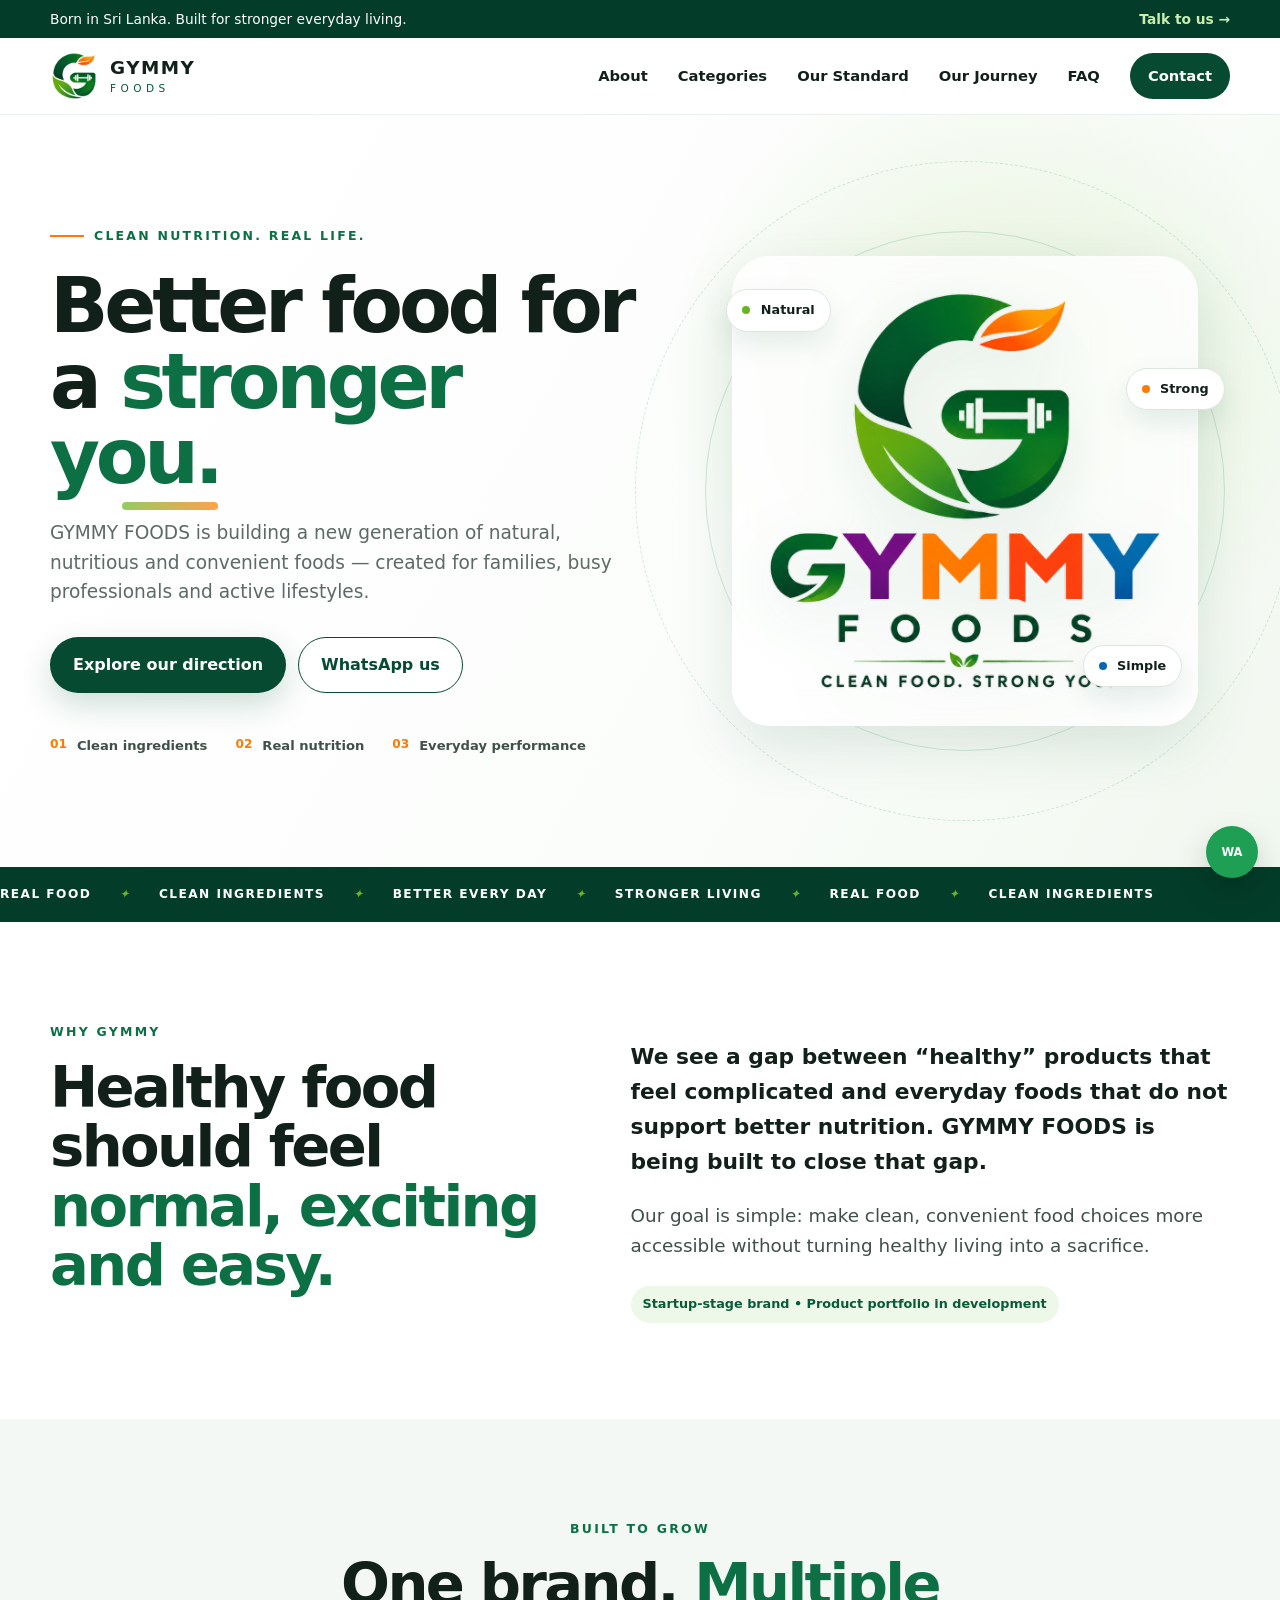
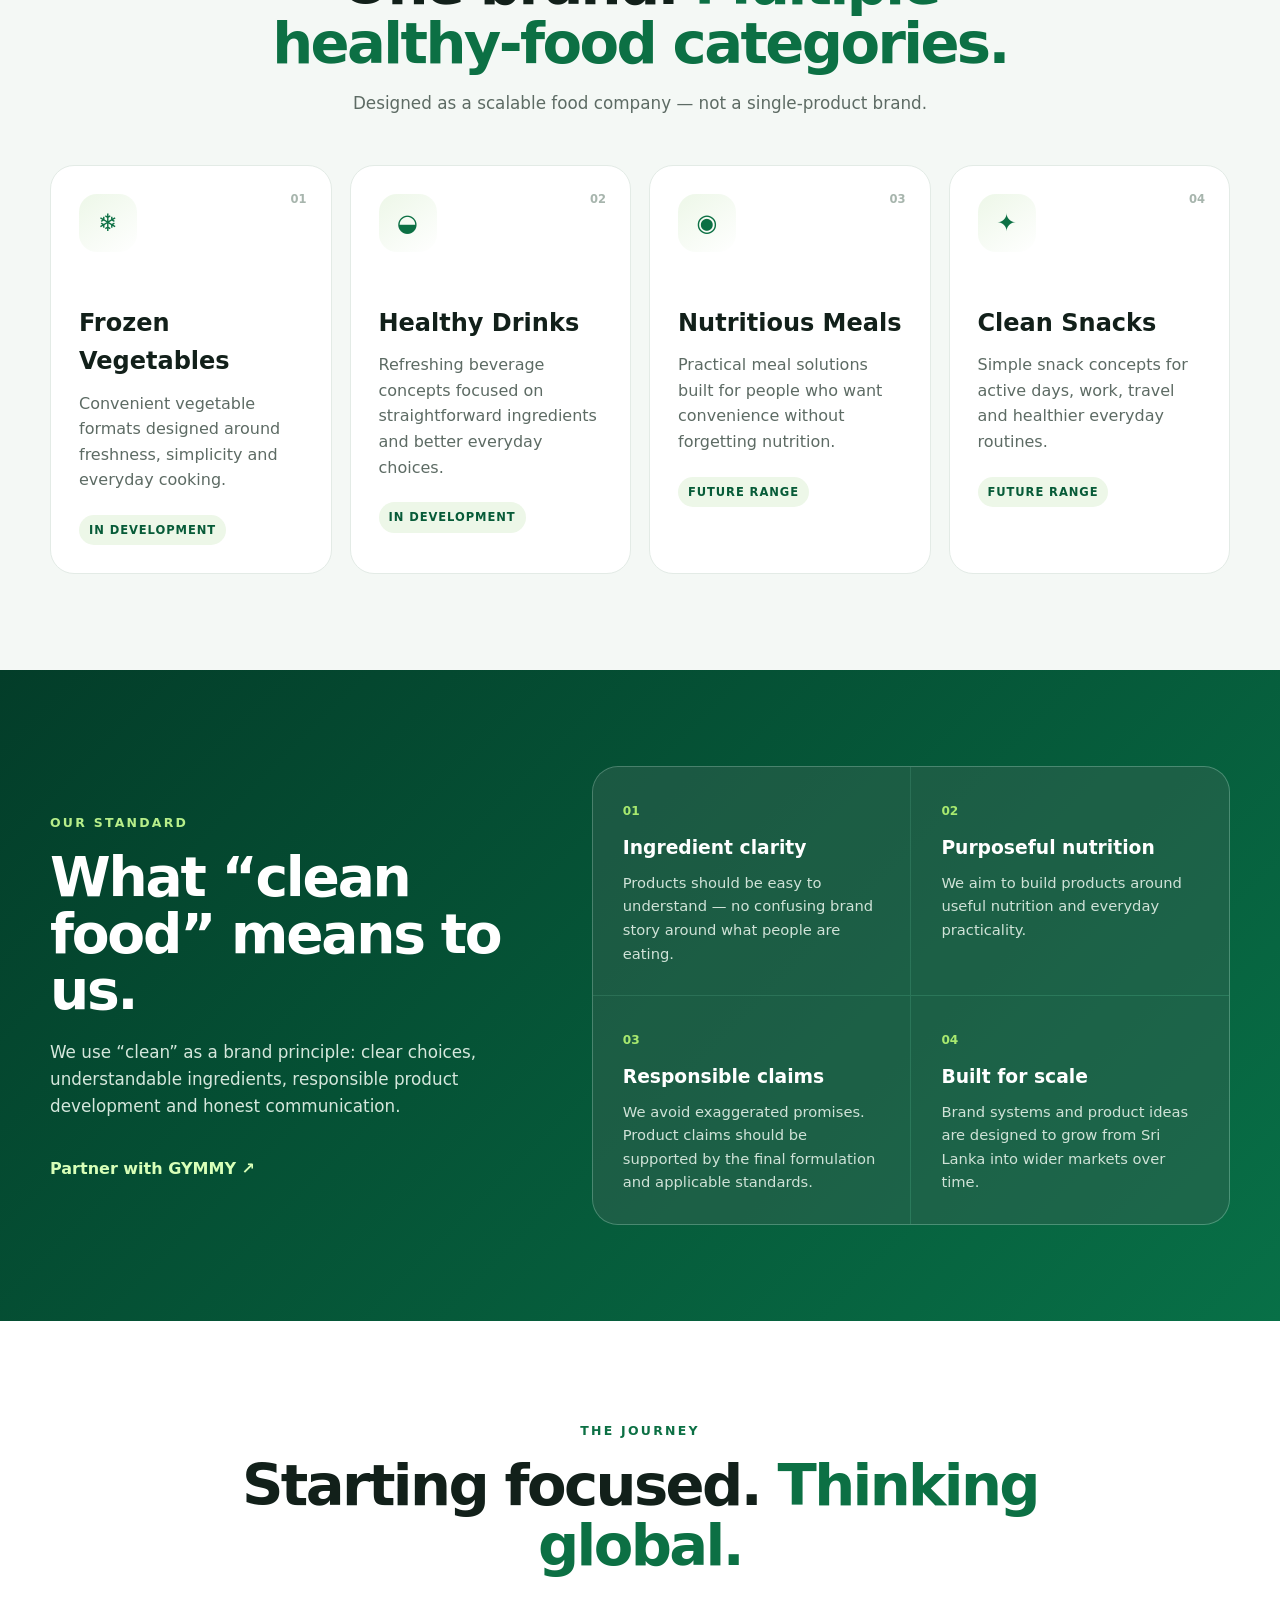
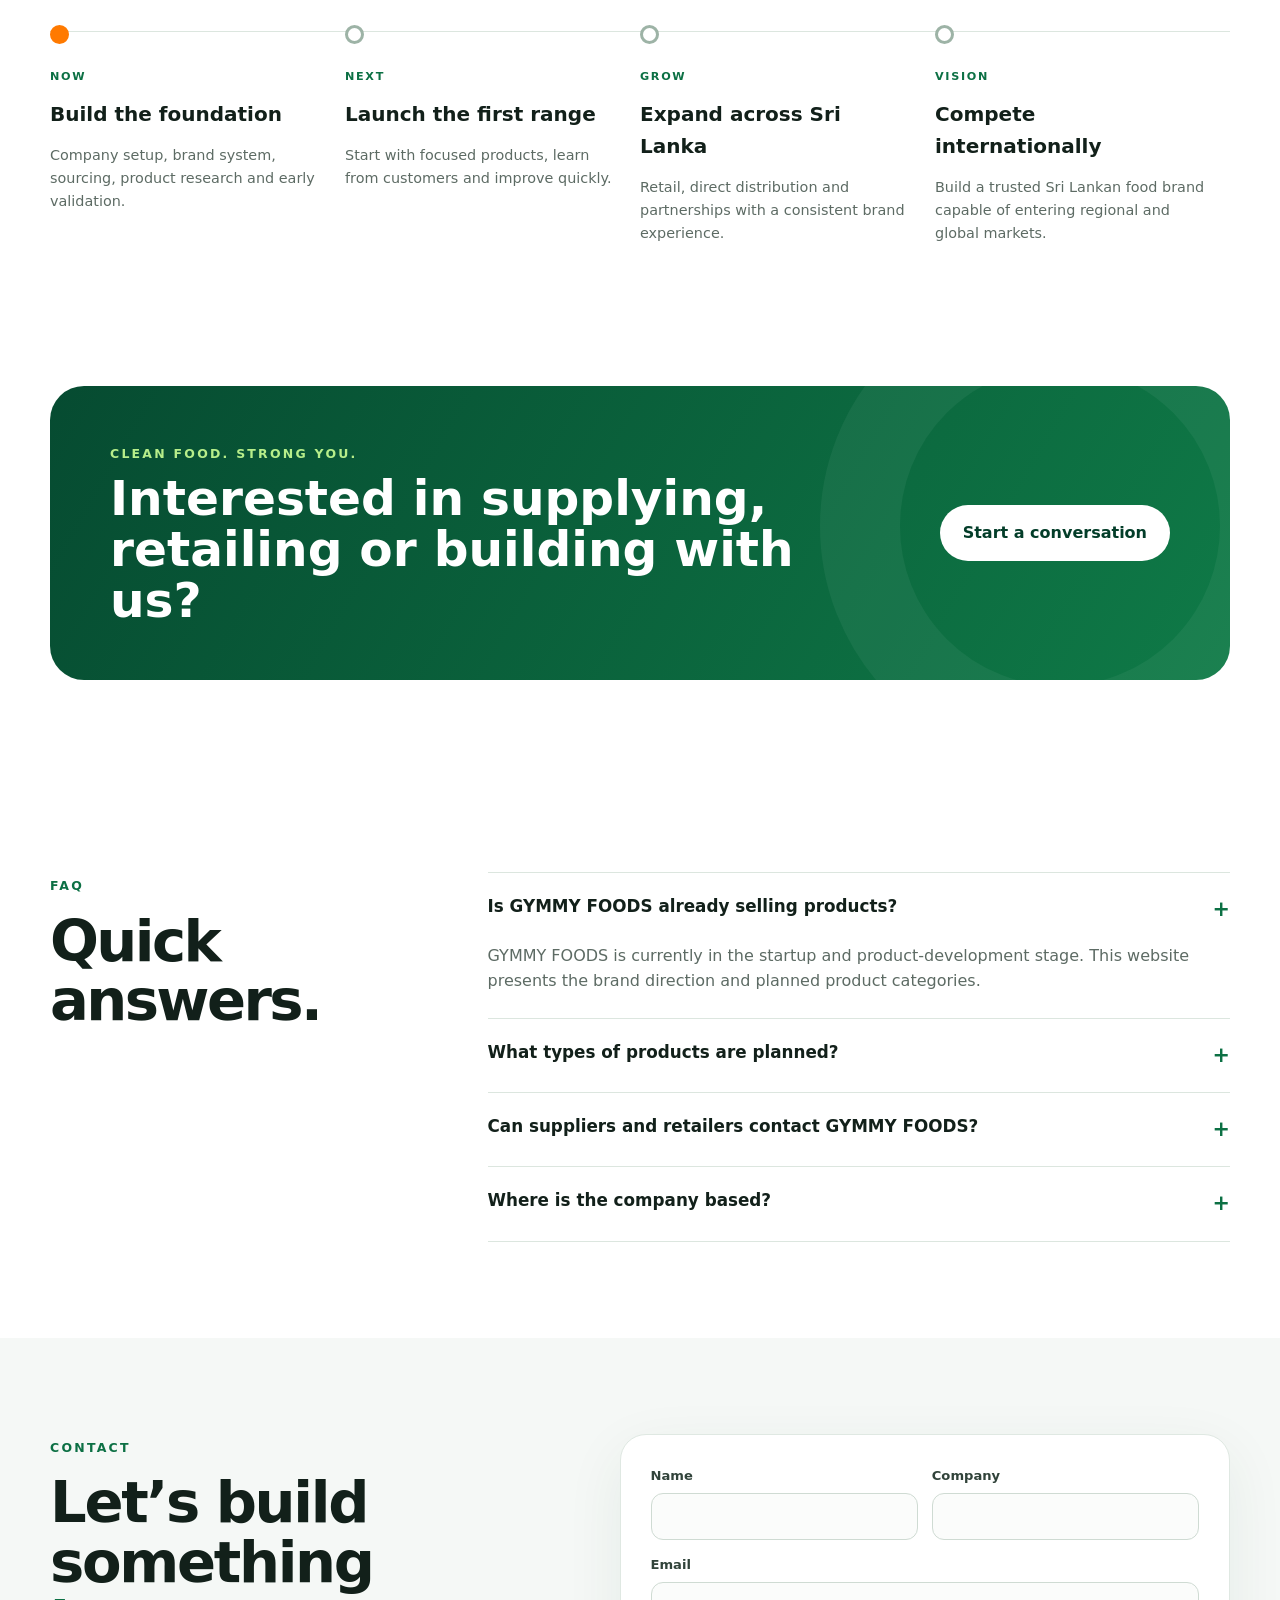
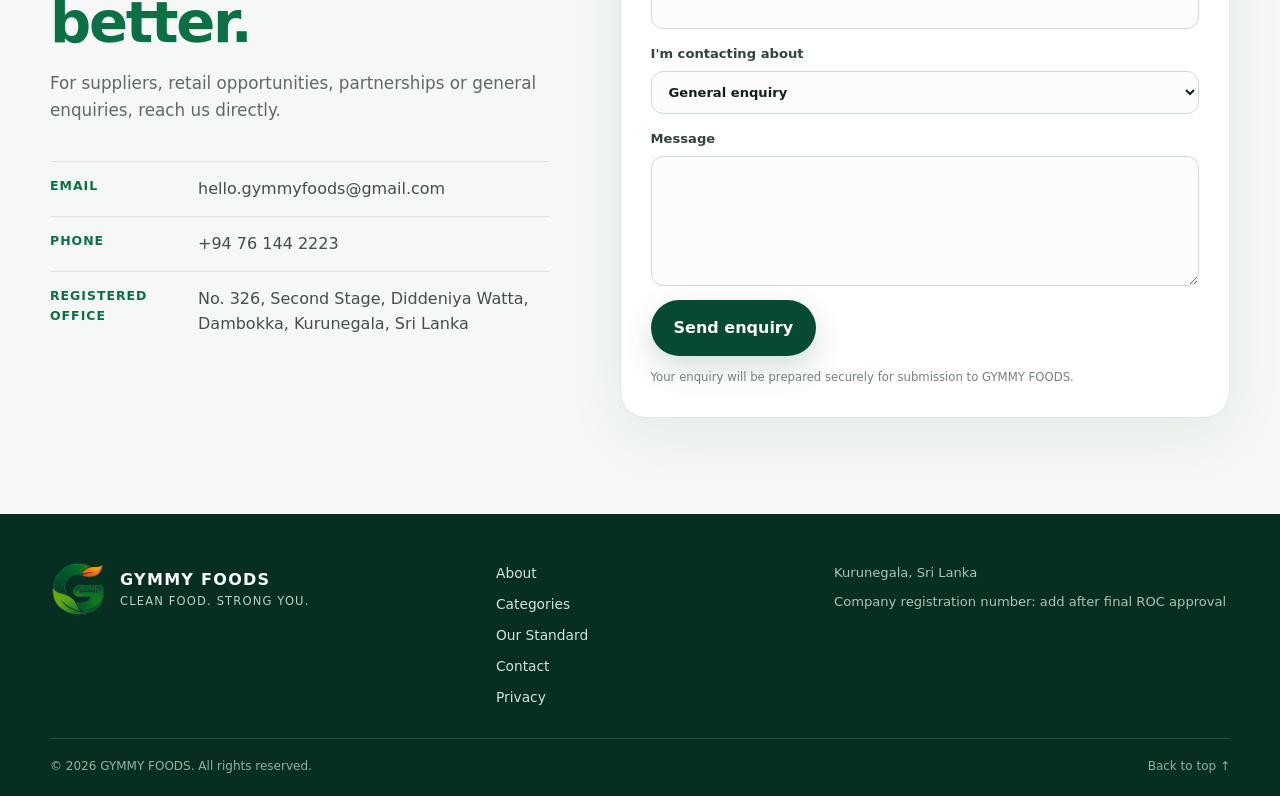
<file: index.html>
<!doctype html>
<html lang="en">
<head>
  <meta charset="utf-8">
  <meta name="viewport" content="width=device-width, initial-scale=1">
  <meta name="theme-color" content="#075b38">
  <meta name="description" content="GYMMY FOODS — clean nutrition for stronger everyday living. A Sri Lankan healthy-food startup focused on frozen vegetables, healthy drinks, nutritious meals and clean-label foods.">
  <meta name="robots" content="index,follow">
  <meta property="og:type" content="website">
  <meta property="og:title" content="GYMMY FOODS | Clean Food. Strong You.">
  <meta property="og:description" content="Natural, nutritious, performance-minded food for everyday life.">
  <meta property="og:image" content="assets/gymmy-logo.png">
  <meta property="og:url" content="https://gymmyfoods.pages.dev/">
  <meta name="twitter:card" content="summary_large_image">
  <title>GYMMY FOODS | Clean Food. Strong You.</title>
  <link rel="icon" href="assets/gymmy-mark.png" type="image/png">
  <link rel="manifest" href="manifest.webmanifest">
  <link rel="stylesheet" href="styles.css">
  <script type="application/ld+json">
  {
    "@context":"https://schema.org",
    "@type":"Organization",
    "name":"GYMMY FOODS",
    "url":"https://gymmyfoods.pages.dev/",
    "logo":"https://gymmyfoods.pages.dev/assets/gymmy-logo.png",
    "email":"hello.gymmyfoods@gmail.com",
    "telephone":"+94761442223",
    "slogan":"CLEAN FOOD. STRONG YOU.",
    "address":{
      "@type":"PostalAddress",
      "streetAddress":"No. 326, Second Stage, Diddeniya Watta",
      "addressLocality":"Dambokka",
      "addressRegion":"Kurunegala",
      "addressCountry":"LK"
    }
  }
  </script>
</head>
<body>
  <a class="skip-link" href="#main">Skip to content</a>

  <div class="topbar">
    <div class="container topbar-inner">
      <span>Born in Sri Lanka. Built for stronger everyday living.</span>
      <a href="#contact">Talk to us <span aria-hidden="true">→</span></a>
    </div>
  </div>

  <header class="site-header" id="top">
    <div class="container nav-wrap">
      <a class="brand" href="#top" aria-label="GYMMY FOODS home">
        <img src="assets/gymmy-mark.png" alt="GYMMY FOODS symbol" width="52" height="52">
        <span class="brand-text"><strong>GYMMY</strong><small>FOODS</small></span>
      </a>
      <button class="menu-toggle" type="button" aria-label="Open navigation" aria-expanded="false" aria-controls="site-nav">
        <span></span><span></span><span></span>
      </button>
      <nav id="site-nav" class="site-nav" aria-label="Primary navigation">
        <a href="#about">About</a>
        <a href="#categories">Categories</a>
        <a href="#standard">Our Standard</a>
        <a href="#journey">Our Journey</a>
        <a href="#faq">FAQ</a>
        <a class="nav-cta" href="#contact">Contact</a>
      </nav>
    </div>
  </header>

  <main id="main">
    <section class="hero section">
      <div class="container hero-grid">
        <div class="hero-copy reveal">
          <div class="eyebrow"><span></span> CLEAN NUTRITION. REAL LIFE.</div>
          <h1>Better food for a <em>stronger you.</em></h1>
          <p class="hero-lead">GYMMY FOODS is building a new generation of natural, nutritious and convenient foods — created for families, busy professionals and active lifestyles.</p>
          <div class="hero-actions">
            <a class="btn btn-primary" href="#categories">Explore our direction</a>
            <a class="btn btn-secondary" href="https://wa.me/94761442223?text=Hello%20GYMMY%20FOODS" rel="noopener">WhatsApp us</a>
          </div>
          <div class="hero-proof" aria-label="Brand pillars">
            <div><strong>01</strong><span>Clean ingredients</span></div>
            <div><strong>02</strong><span>Real nutrition</span></div>
            <div><strong>03</strong><span>Everyday performance</span></div>
          </div>
        </div>

        <div class="hero-visual reveal" aria-label="GYMMY FOODS brand visual">
          <div class="visual-orbit orbit-one"></div>
          <div class="visual-orbit orbit-two"></div>
          <div class="hero-logo-card">
            <img src="assets/gymmy-logo.png" alt="GYMMY FOODS — Clean Food. Strong You." loading="eager">
          </div>
          <div class="float-chip chip-natural"><span class="dot dot-green"></span> Natural</div>
          <div class="float-chip chip-strength"><span class="dot dot-orange"></span> Strong</div>
          <div class="float-chip chip-simple"><span class="dot dot-blue"></span> Simple</div>
        </div>
      </div>
    </section>

    <section class="brand-strip" aria-label="GYMMY promise">
      <div class="marquee-track">
        <span>REAL FOOD</span><i>✦</i><span>CLEAN INGREDIENTS</span><i>✦</i><span>BETTER EVERY DAY</span><i>✦</i><span>STRONGER LIVING</span><i>✦</i><span>REAL FOOD</span><i>✦</i><span>CLEAN INGREDIENTS</span>
      </div>
    </section>

    <section id="about" class="section about-section">
      <div class="container split-grid">
        <div class="section-heading reveal">
          <span class="kicker">WHY GYMMY</span>
          <h2>Healthy food should feel <span>normal, exciting and easy.</span></h2>
        </div>
        <div class="about-copy reveal">
          <p>We see a gap between “healthy” products that feel complicated and everyday foods that do not support better nutrition. GYMMY FOODS is being built to close that gap.</p>
          <p>Our goal is simple: make clean, convenient food choices more accessible without turning healthy living into a sacrifice.</p>
          <div class="micro-note">Startup-stage brand • Product portfolio in development</div>
        </div>
      </div>
    </section>

    <section id="categories" class="section categories-section">
      <div class="container">
        <div class="section-heading centered reveal">
          <span class="kicker">BUILT TO GROW</span>
          <h2>One brand. <span>Multiple healthy-food categories.</span></h2>
          <p>Designed as a scalable food company — not a single-product brand.</p>
        </div>

        <div class="category-grid">
          <article class="category-card reveal">
            <div class="icon-shell">❄</div>
            <div class="card-number">01</div>
            <h3>Frozen Vegetables</h3>
            <p>Convenient vegetable formats designed around freshness, simplicity and everyday cooking.</p>
            <span class="status-pill">In development</span>
          </article>
          <article class="category-card reveal">
            <div class="icon-shell">◒</div>
            <div class="card-number">02</div>
            <h3>Healthy Drinks</h3>
            <p>Refreshing beverage concepts focused on straightforward ingredients and better everyday choices.</p>
            <span class="status-pill">In development</span>
          </article>
          <article class="category-card reveal">
            <div class="icon-shell">◉</div>
            <div class="card-number">03</div>
            <h3>Nutritious Meals</h3>
            <p>Practical meal solutions built for people who want convenience without forgetting nutrition.</p>
            <span class="status-pill">Future range</span>
          </article>
          <article class="category-card reveal">
            <div class="icon-shell">✦</div>
            <div class="card-number">04</div>
            <h3>Clean Snacks</h3>
            <p>Simple snack concepts for active days, work, travel and healthier everyday routines.</p>
            <span class="status-pill">Future range</span>
          </article>
        </div>
      </div>
    </section>

    <section id="standard" class="section standard-section">
      <div class="container standard-grid">
        <div class="standard-panel reveal">
          <span class="kicker light">OUR STANDARD</span>
          <h2>What “clean food” means to us.</h2>
          <p>We use “clean” as a brand principle: clear choices, understandable ingredients, responsible product development and honest communication.</p>
          <a class="text-link" href="#contact">Partner with GYMMY <span>↗</span></a>
        </div>
        <div class="principles-grid reveal">
          <div class="principle"><b>01</b><h3>Ingredient clarity</h3><p>Products should be easy to understand — no confusing brand story around what people are eating.</p></div>
          <div class="principle"><b>02</b><h3>Purposeful nutrition</h3><p>We aim to build products around useful nutrition and everyday practicality.</p></div>
          <div class="principle"><b>03</b><h3>Responsible claims</h3><p>We avoid exaggerated promises. Product claims should be supported by the final formulation and applicable standards.</p></div>
          <div class="principle"><b>04</b><h3>Built for scale</h3><p>Brand systems and product ideas are designed to grow from Sri Lanka into wider markets over time.</p></div>
        </div>
      </div>
    </section>

    <section id="journey" class="section journey-section">
      <div class="container">
        <div class="section-heading centered reveal">
          <span class="kicker">THE JOURNEY</span>
          <h2>Starting focused. <span>Thinking global.</span></h2>
        </div>
        <div class="timeline reveal">
          <div class="timeline-item active"><span>NOW</span><h3>Build the foundation</h3><p>Company setup, brand system, sourcing, product research and early validation.</p></div>
          <div class="timeline-item"><span>NEXT</span><h3>Launch the first range</h3><p>Start with focused products, learn from customers and improve quickly.</p></div>
          <div class="timeline-item"><span>GROW</span><h3>Expand across Sri Lanka</h3><p>Retail, direct distribution and partnerships with a consistent brand experience.</p></div>
          <div class="timeline-item"><span>VISION</span><h3>Compete internationally</h3><p>Build a trusted Sri Lankan food brand capable of entering regional and global markets.</p></div>
        </div>
      </div>
    </section>

    <section class="section cta-section">
      <div class="container cta-box reveal">
        <div>
          <span class="kicker light">CLEAN FOOD. STRONG YOU.</span>
          <h2>Interested in supplying, retailing or building with us?</h2>
        </div>
        <a class="btn btn-white" href="#contact">Start a conversation</a>
      </div>
    </section>

    <section id="faq" class="section faq-section">
      <div class="container faq-grid">
        <div class="section-heading reveal">
          <span class="kicker">FAQ</span>
          <h2>Quick answers.</h2>
        </div>
        <div class="accordion reveal">
          <details open><summary>Is GYMMY FOODS already selling products?<span>+</span></summary><p>GYMMY FOODS is currently in the startup and product-development stage. This website presents the brand direction and planned product categories.</p></details>
          <details><summary>What types of products are planned?<span>+</span></summary><p>Initial brand directions include frozen vegetables and healthy drinks, with nutritious meals and clean snacks as potential future categories.</p></details>
          <details><summary>Can suppliers and retailers contact GYMMY FOODS?<span>+</span></summary><p>Yes. We welcome relevant conversations with ingredient suppliers, packaging partners, manufacturers, distributors and retailers.</p></details>
          <details><summary>Where is the company based?<span>+</span></summary><p>Our registered-office address is No. 326, Second Stage, Diddeniya Watta, Dambokka, Kurunegala, Sri Lanka.</p></details>
        </div>
      </div>
    </section>

    <section id="contact" class="section contact-section">
      <div class="container contact-grid">
        <div class="contact-intro reveal">
          <span class="kicker">CONTACT</span>
          <h2>Let’s build something <span>better.</span></h2>
          <p>For suppliers, retail opportunities, partnerships or general enquiries, reach us directly.</p>
          <div class="contact-details">
            <a href="mailto:hello.gymmyfoods@gmail.com"><b>Email</b><span>hello.gymmyfoods@gmail.com</span></a>
            <a href="tel:+94761442223"><b>Phone</b><span>+94 76 144 2223</span></a>
            <div><b>Registered office</b><span>No. 326, Second Stage, Diddeniya Watta, Dambokka, Kurunegala, Sri Lanka</span></div>
          </div>
        </div>

        <form class="contact-form reveal" id="contact-form">
          <div class="form-row">
            <label>Name<input type="text" name="name" autocomplete="name" required></label>
            <label>Company<input type="text" name="company" autocomplete="organization"></label>
          </div>
          <label>Email<input type="email" name="email" autocomplete="email" required></label>
          <label>I'm contacting about
            <select name="topic">
              <option>General enquiry</option>
              <option>Supplier partnership</option>
              <option>Retail / distribution</option>
              <option>Manufacturing / packaging</option>
              <option>Media / collaboration</option>
            </select>
          </label>
          <label>Message<textarea name="message" rows="5" required></textarea></label>
          <button class="btn btn-primary" type="submit">Send enquiry</button>
<p class="form-note">
  Your enquiry will be prepared securely for submission to GYMMY FOODS.
</p>       </form>
      </div>
    </section>
  </main>

  <footer class="site-footer">
    <div class="container footer-grid">
      <div class="footer-brand">
        <img src="assets/gymmy-mark.png" alt="" width="54" height="54">
        <div><strong>GYMMY FOODS</strong><span>CLEAN FOOD. STRONG YOU.</span></div>
      </div>
      <div class="footer-links">
        <a href="#about">About</a><a href="#categories">Categories</a><a href="#standard">Our Standard</a><a href="#contact">Contact</a><a href="privacy.html">Privacy</a>
      </div>
      <div class="footer-meta">
        <span>Kurunegala, Sri Lanka</span>
        <span>Company registration number: add after final ROC approval</span>
      </div>
    </div>
    <div class="container footer-bottom"><span>© <span id="year"></span> GYMMY FOODS. All rights reserved.</span><a href="#top">Back to top ↑</a></div>
  </footer>

  <a class="whatsapp-fab" href="https://wa.me/94761442223?text=Hello%20GYMMY%20FOODS" target="_blank" rel="noopener" aria-label="Chat with GYMMY FOODS on WhatsApp">WA</a>

<script src="script.js?v=3"></script></body>
</html>
</file>
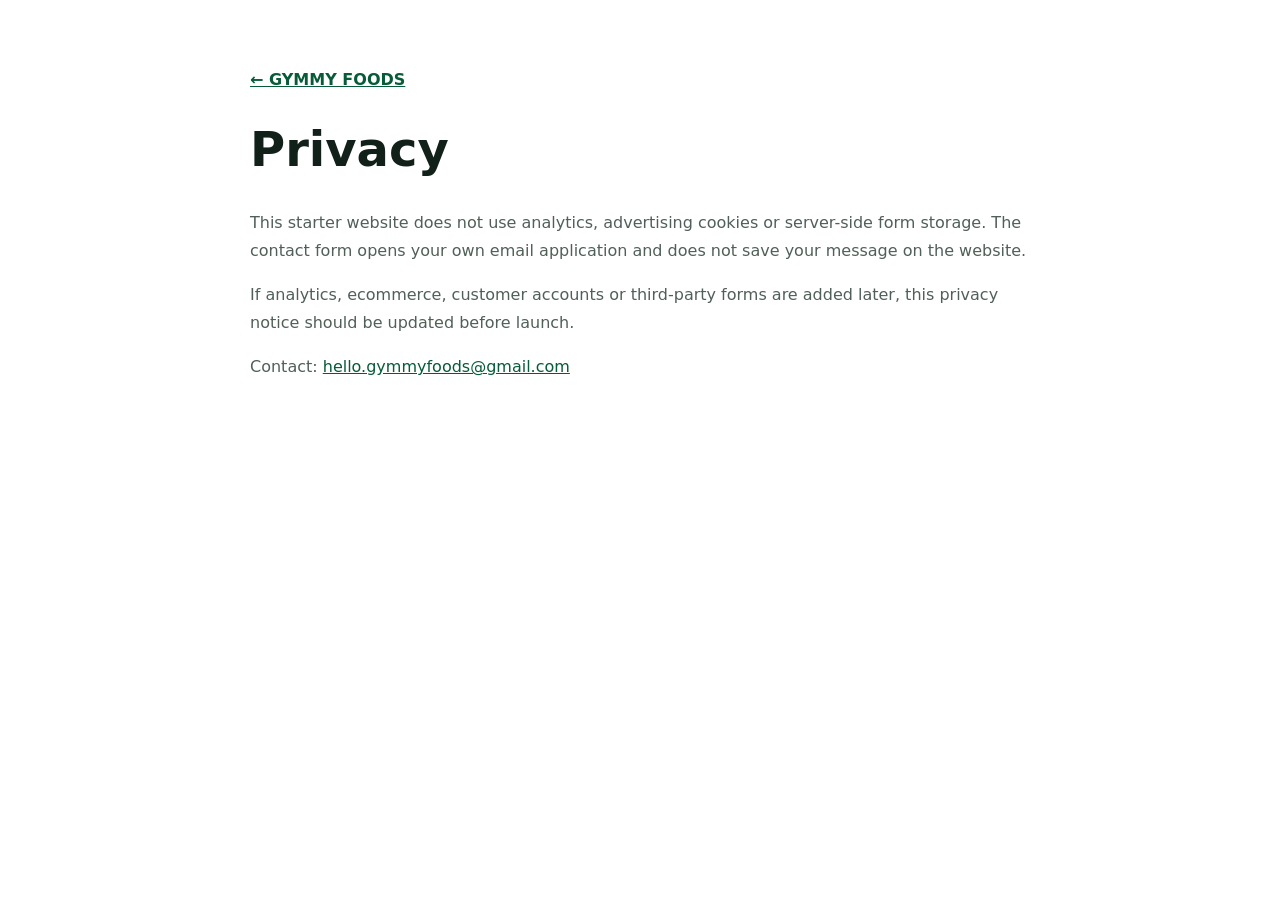
<file: privacy.html>
<!doctype html><html lang="en"><head><meta charset="utf-8"><meta name="viewport" content="width=device-width,initial-scale=1"><title>Privacy | GYMMY FOODS</title><link rel="icon" href="assets/gymmy-mark.png"><style>body{font-family:system-ui,sans-serif;margin:0;color:#12201a}main{max-width:780px;margin:auto;padding:70px 24px}a{color:#075b38}h1{font-size:3rem}p{line-height:1.75;color:#506058}.back{font-weight:800}</style></head><body><main><a class="back" href="index.html">← GYMMY FOODS</a><h1>Privacy</h1><p>This starter website does not use analytics, advertising cookies or server-side form storage. The contact form opens your own email application and does not save your message on the website.</p><p>If analytics, ecommerce, customer accounts or third-party forms are added later, this privacy notice should be updated before launch.</p><p>Contact: <a href="mailto:hello.gymmyfoods@gmail.com">hello.gymmyfoods@gmail.com</a></p></main></body></html>
</file>
<file: styles.css>
:root{
  --green-950:#033d29;--green-900:#064b31;--green-800:#075b38;--green-700:#0c7044;--green-600:#14834b;
  --lime:#68b51f;--orange:#ff7a00;--red:#ff3a1a;--purple:#731b91;--blue:#0768ae;
  --ink:#12201a;--muted:#5d6b64;--line:#dce6df;--soft:#f4f8f5;--white:#fff;
  --shadow:0 20px 60px rgba(6,75,49,.12);--radius:24px;--container:1180px;
}
*{box-sizing:border-box}html{scroll-behavior:smooth}body{margin:0;font-family:Inter,ui-sans-serif,system-ui,-apple-system,BlinkMacSystemFont,"Segoe UI",sans-serif;color:var(--ink);background:#fff;line-height:1.6;-webkit-font-smoothing:antialiased}img{max-width:100%;display:block}a{color:inherit;text-decoration:none}button,input,textarea,select{font:inherit}.container{width:min(calc(100% - 40px),var(--container));margin-inline:auto}.section{padding:96px 0}.skip-link{position:fixed;left:16px;top:-100px;background:#fff;padding:10px 14px;z-index:1000;border-radius:8px}.skip-link:focus{top:16px}
.topbar{background:var(--green-950);color:#fff;font-size:.86rem}.topbar-inner{height:38px;display:flex;align-items:center;justify-content:space-between;gap:20px}.topbar a{color:#c7efb0;font-weight:700}.site-header{position:sticky;top:0;z-index:100;background:rgba(255,255,255,.92);backdrop-filter:blur(14px);border-bottom:1px solid rgba(6,75,49,.08)}.nav-wrap{height:76px;display:flex;align-items:center;justify-content:space-between}.brand{display:flex;align-items:center;gap:12px}.brand img{width:48px;height:48px;object-fit:contain}.brand-text{display:flex;flex-direction:column;line-height:1}.brand-text strong{font-size:1.15rem;letter-spacing:.08em}.brand-text small{font-size:.66rem;letter-spacing:.42em;color:var(--green-800);margin-top:6px}.site-nav{display:flex;align-items:center;gap:30px;font-size:.92rem;font-weight:700}.site-nav>a:not(.nav-cta){position:relative}.site-nav>a:not(.nav-cta):after{content:"";position:absolute;left:0;right:100%;bottom:-8px;height:2px;background:var(--lime);transition:.25s}.site-nav>a:hover:after{right:0}.nav-cta{padding:11px 18px;border-radius:999px;background:var(--green-900);color:#fff}.menu-toggle{display:none;background:transparent;border:0;width:44px;height:44px;padding:10px}.menu-toggle span{display:block;height:2px;background:var(--green-950);margin:6px 0}
.hero{min-height:720px;display:grid;align-items:center;overflow:hidden;background:radial-gradient(circle at 78% 35%,rgba(104,181,31,.16),transparent 30%),linear-gradient(120deg,#fff 0,#fbfdfb 60%,#f1f8ef 100%)}.hero-grid{display:grid;grid-template-columns:1.05fr .95fr;align-items:center;gap:64px}.eyebrow,.kicker{font-weight:850;font-size:.78rem;letter-spacing:.18em;color:var(--green-700)}.eyebrow{display:flex;align-items:center;gap:10px;margin-bottom:22px}.eyebrow span{width:34px;height:2px;background:var(--orange)}.hero h1{font-size:clamp(3rem,6vw,5.8rem);line-height:.98;letter-spacing:-.055em;margin:0 0 24px;max-width:760px}.hero h1 em{font-style:normal;color:var(--green-700);position:relative}.hero h1 em:after{content:"";position:absolute;left:2%;right:2%;bottom:-9px;height:8px;background:linear-gradient(90deg,var(--lime),var(--orange));border-radius:999px;opacity:.7}.hero-lead{font-size:1.16rem;color:var(--muted);max-width:680px;margin:0 0 30px}.hero-actions{display:flex;gap:12px;flex-wrap:wrap}.btn{display:inline-flex;align-items:center;justify-content:center;padding:14px 22px;border-radius:999px;font-weight:850;border:1px solid transparent;transition:.22s;cursor:pointer}.btn:hover{transform:translateY(-2px)}.btn-primary{background:var(--green-900);color:#fff;box-shadow:0 12px 30px rgba(6,75,49,.18)}.btn-secondary{border-color:var(--green-900);color:var(--green-900);background:#fff}.btn-white{background:#fff;color:var(--green-950)}.hero-proof{display:flex;gap:28px;margin-top:42px}.hero-proof div{display:flex;gap:10px;align-items:center}.hero-proof strong{font-size:.76rem;color:var(--orange)}.hero-proof span{font-size:.82rem;font-weight:700;color:#415048}.hero-visual{position:relative;min-height:560px;display:grid;place-items:center}.hero-logo-card{position:relative;z-index:3;width:min(88%,520px);padding:28px;border-radius:38px;background:rgba(255,255,255,.8);box-shadow:var(--shadow);border:1px solid rgba(255,255,255,.8);backdrop-filter:blur(14px)}.hero-logo-card img{width:100%;filter:drop-shadow(0 16px 30px rgba(6,75,49,.10))}.visual-orbit{position:absolute;border-radius:50%;border:1px solid rgba(20,131,75,.18)}.orbit-one{width:520px;height:520px}.orbit-two{width:660px;height:660px;border-style:dashed;animation:spin 28s linear infinite}.float-chip{position:absolute;z-index:4;background:#fff;border:1px solid var(--line);box-shadow:0 12px 28px rgba(6,75,49,.1);border-radius:999px;padding:10px 15px;font-size:.8rem;font-weight:850}.chip-natural{top:14%;left:5%}.chip-strength{right:1%;top:28%}.chip-simple{right:9%;bottom:15%}.dot{display:inline-block;width:8px;height:8px;border-radius:50%;margin-right:6px}.dot-green{background:var(--lime)}.dot-orange{background:var(--orange)}.dot-blue{background:var(--blue)}@keyframes spin{to{transform:rotate(360deg)}}
.brand-strip{background:var(--green-950);color:#fff;overflow:hidden;padding:18px 0}.marquee-track{display:flex;align-items:center;gap:28px;white-space:nowrap;width:max-content;font-weight:800;letter-spacing:.12em;font-size:.76rem;animation:marquee 28s linear infinite}.marquee-track i{color:var(--lime)}@keyframes marquee{to{transform:translateX(-30%)}}
.split-grid{display:grid;grid-template-columns:.9fr 1.1fr;gap:90px;align-items:start}.section-heading h2{font-size:clamp(2.2rem,4.5vw,4.3rem);line-height:1.03;letter-spacing:-.045em;margin:14px 0}.section-heading h2 span{color:var(--green-700)}.section-heading.centered{text-align:center;max-width:820px;margin:0 auto 48px}.section-heading.centered p{color:var(--muted);font-size:1.05rem}.about-copy{font-size:1.15rem;color:#415048}.about-copy p:first-child{font-size:1.36rem;color:var(--ink);font-weight:650}.micro-note{display:inline-flex;padding:8px 12px;border-radius:999px;background:#eef8e9;color:var(--green-800);font-size:.8rem;font-weight:800;margin-top:8px}
.categories-section{background:var(--soft)}.category-grid{display:grid;grid-template-columns:repeat(4,1fr);gap:18px}.category-card{position:relative;padding:28px;min-height:340px;border-radius:var(--radius);background:#fff;border:1px solid #e3ebe6;transition:.25s}.category-card:hover{transform:translateY(-8px);box-shadow:var(--shadow);border-color:#d2e3d7}.icon-shell{width:58px;height:58px;display:grid;place-items:center;border-radius:18px;background:linear-gradient(145deg,#edf7e8,#fff);color:var(--green-700);font-size:1.5rem}.card-number{position:absolute;right:24px;top:24px;font-size:.72rem;font-weight:900;color:#a7b5ad}.category-card h3{font-size:1.5rem;margin:52px 0 10px}.category-card p{color:var(--muted);margin:0}.status-pill{display:inline-block;margin-top:22px;font-size:.72rem;font-weight:850;text-transform:uppercase;letter-spacing:.08em;color:var(--green-800);background:#edf7e8;padding:6px 10px;border-radius:999px}
.standard-section{background:linear-gradient(135deg,var(--green-950),#087047);color:#fff}.standard-grid{display:grid;grid-template-columns:.85fr 1.15fr;gap:70px;align-items:center}.kicker.light{color:#b7ee8a}.standard-panel h2{font-size:clamp(2.3rem,4.3vw,4rem);line-height:1.03;letter-spacing:-.04em;margin:14px 0 20px}.standard-panel p{color:#d5e7dc;font-size:1.05rem}.text-link{display:inline-block;margin-top:20px;font-weight:850;color:#d8ffb8}.principles-grid{display:grid;grid-template-columns:1fr 1fr;gap:1px;background:rgba(255,255,255,.15);border:1px solid rgba(255,255,255,.15);border-radius:26px;overflow:hidden}.principle{padding:30px;background:rgba(3,61,41,.38)}.principle b{color:#a8e96f;font-size:.76rem}.principle h3{margin:10px 0 8px}.principle p{margin:0;color:#cfe2d7;font-size:.92rem}
.timeline{display:grid;grid-template-columns:repeat(4,1fr);gap:0;margin-top:56px;border-top:1px solid var(--line)}.timeline-item{padding:30px 24px 10px 0;position:relative}.timeline-item:before{content:"";position:absolute;top:-7px;left:0;width:13px;height:13px;border-radius:50%;background:#fff;border:3px solid #9db3a6}.timeline-item.active:before{border-color:var(--orange);background:var(--orange)}.timeline-item span{font-size:.7rem;font-weight:900;letter-spacing:.15em;color:var(--green-700)}.timeline-item h3{font-size:1.25rem;margin:10px 0}.timeline-item p{color:var(--muted);font-size:.9rem}
.cta-section{padding-top:20px}.cta-box{background:linear-gradient(120deg,var(--green-900),#0f7a47);border-radius:34px;padding:54px 60px;color:#fff;display:flex;align-items:center;justify-content:space-between;gap:30px;overflow:hidden;position:relative}.cta-box:after{content:"";position:absolute;right:-70px;top:-100px;width:320px;height:320px;border:80px solid rgba(255,255,255,.05);border-radius:50%}.cta-box h2{margin:8px 0 0;font-size:clamp(2rem,3.8vw,3.5rem);line-height:1.05;max-width:760px}.cta-box .btn{position:relative;z-index:1;white-space:nowrap}
.faq-grid{display:grid;grid-template-columns:.65fr 1.35fr;gap:80px}.accordion details{border-top:1px solid var(--line);padding:20px 0}.accordion details:last-child{border-bottom:1px solid var(--line)}.accordion summary{list-style:none;cursor:pointer;font-weight:800;font-size:1.05rem;display:flex;justify-content:space-between;gap:20px}.accordion summary::-webkit-details-marker{display:none}.accordion summary span{color:var(--green-700);font-size:1.3rem}.accordion p{color:var(--muted);max-width:760px;margin-bottom:4px}
.contact-section{background:#f5f8f6}.contact-grid{display:grid;grid-template-columns:.9fr 1.1fr;gap:70px}.contact-intro h2{font-size:clamp(2.4rem,4.5vw,4.2rem);line-height:1.04;letter-spacing:-.04em;margin:14px 0}.contact-intro h2 span{color:var(--green-700)}.contact-intro>p{color:var(--muted);font-size:1.05rem}.contact-details{margin-top:38px}.contact-details a,.contact-details>div{display:grid;grid-template-columns:130px 1fr;gap:18px;padding:14px 0;border-top:1px solid var(--line)}.contact-details b{font-size:.78rem;text-transform:uppercase;letter-spacing:.08em;color:var(--green-700)}.contact-details span{color:#415048}.contact-form{background:#fff;padding:30px;border-radius:26px;border:1px solid #dfe8e2;box-shadow:0 18px 60px rgba(6,75,49,.07)}.form-row{display:grid;grid-template-columns:1fr 1fr;gap:14px}.contact-form label{display:grid;gap:7px;font-size:.82rem;font-weight:800;color:#31433a;margin-bottom:14px}.contact-form input,.contact-form textarea,.contact-form select{width:100%;border:1px solid #cfdbd3;border-radius:12px;padding:12px 13px;background:#fbfcfb;color:var(--ink);outline:none}.contact-form input:focus,.contact-form textarea:focus,.contact-form select:focus{border-color:var(--green-600);box-shadow:0 0 0 3px rgba(20,131,75,.10)}.form-note{font-size:.73rem;color:#74827a;margin:12px 0 0}
.site-footer{background:#062f22;color:#fff;padding:48px 0 20px}.footer-grid{display:grid;grid-template-columns:1.1fr .8fr 1.1fr;gap:50px;align-items:start}.footer-brand{display:flex;align-items:center;gap:14px}.footer-brand img{width:56px}.footer-brand div{display:grid}.footer-brand strong{letter-spacing:.08em}.footer-brand span{font-size:.72rem;color:#b8d2c4;letter-spacing:.1em}.footer-links{display:grid;gap:9px;font-size:.86rem;color:#d3e5db}.footer-meta{display:grid;gap:8px;font-size:.82rem;color:#abc4b6}.footer-bottom{border-top:1px solid rgba(255,255,255,.12);margin-top:30px;padding-top:18px;display:flex;justify-content:space-between;font-size:.75rem;color:#93b2a0}.whatsapp-fab{position:fixed;right:22px;bottom:22px;z-index:80;width:52px;height:52px;border-radius:50%;display:grid;place-items:center;background:#1e9f54;color:#fff;font-weight:900;font-size:.72rem;box-shadow:0 14px 32px rgba(0,0,0,.18)}
.reveal{opacity:0;transform:translateY(18px);transition:opacity .65s ease,transform .65s ease}.reveal.visible{opacity:1;transform:none}
@media(max-width:960px){.site-nav{position:absolute;left:20px;right:20px;top:82px;display:none;flex-direction:column;align-items:stretch;background:#fff;padding:18px;border:1px solid var(--line);border-radius:18px;box-shadow:var(--shadow)}.site-nav.open{display:flex}.site-nav a{padding:8px 4px}.menu-toggle{display:block}.hero{min-height:auto}.hero-grid,.split-grid,.standard-grid,.faq-grid,.contact-grid{grid-template-columns:1fr;gap:44px}.hero-grid{padding-top:30px}.hero-copy{text-align:center}.hero-lead{margin-inline:auto}.eyebrow{justify-content:center}.hero-actions,.hero-proof{justify-content:center}.hero-visual{min-height:450px}.category-grid{grid-template-columns:1fr 1fr}.timeline{grid-template-columns:1fr 1fr}.cta-box{padding:42px;flex-direction:column;align-items:flex-start}.footer-grid{grid-template-columns:1fr 1fr}.footer-meta{grid-column:1/-1}}
@media(max-width:620px){.container{width:min(calc(100% - 28px),var(--container))}.section{padding:72px 0}.topbar-inner{justify-content:center}.topbar-inner>span{display:none}.hero{padding-top:30px}.hero h1{font-size:3.4rem}.hero-proof{display:grid;grid-template-columns:1fr;gap:12px;justify-items:center}.hero-visual{min-height:370px}.hero-logo-card{width:92%;padding:18px;border-radius:28px}.orbit-one{width:340px;height:340px}.orbit-two{width:420px;height:420px}.float-chip{font-size:.68rem}.chip-natural{left:0}.chip-strength{right:0}.category-grid,.principles-grid,.timeline,.form-row,.footer-grid{grid-template-columns:1fr}.timeline{border-top:0}.timeline-item{border-left:1px solid var(--line);padding:0 0 30px 24px}.timeline-item:before{left:-7px;top:5px}.contact-details a,.contact-details>div{grid-template-columns:1fr;gap:4px}.cta-box{padding:34px 26px}.footer-meta{grid-column:auto}.footer-bottom{gap:14px;flex-direction:column}.marquee-track{animation-duration:20s}}
@media(prefers-reduced-motion:reduce){*{scroll-behavior:auto!important;animation:none!important;transition:none!important}.reveal{opacity:1;transform:none}}
</file>
